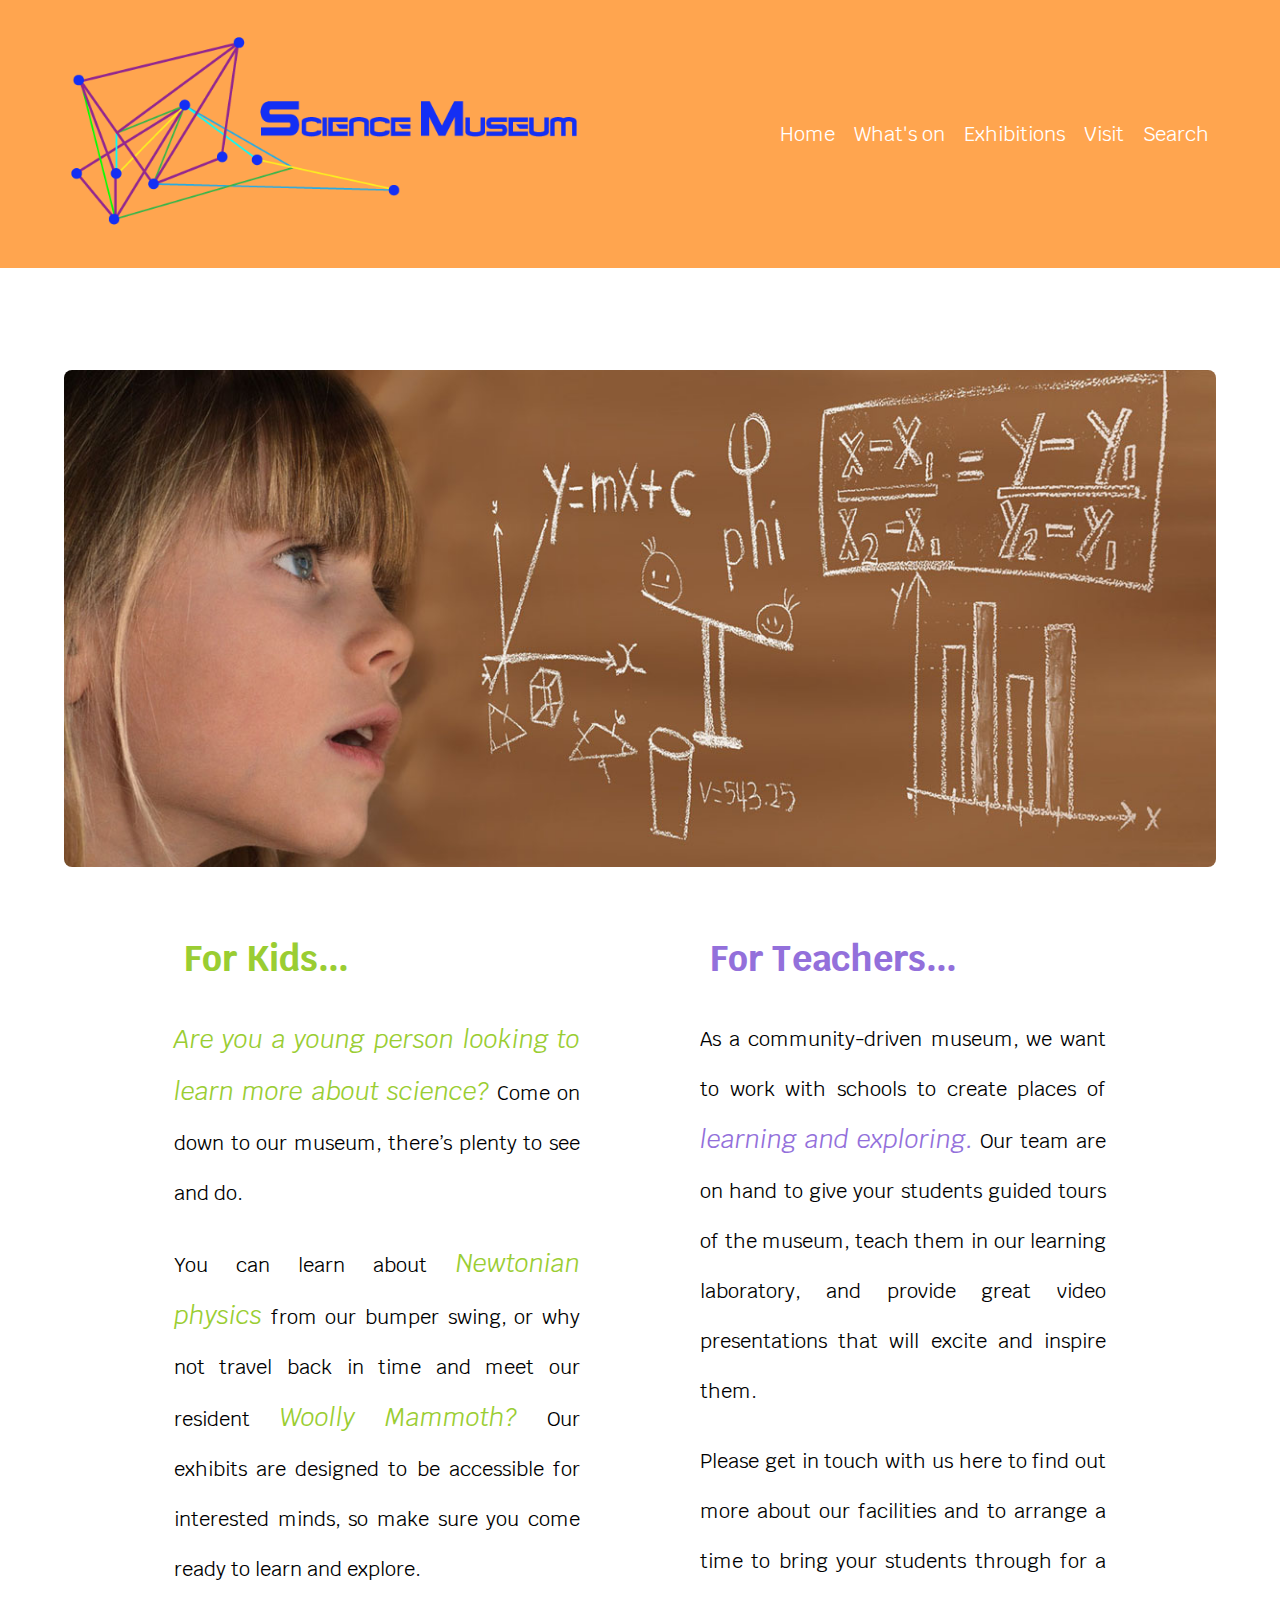
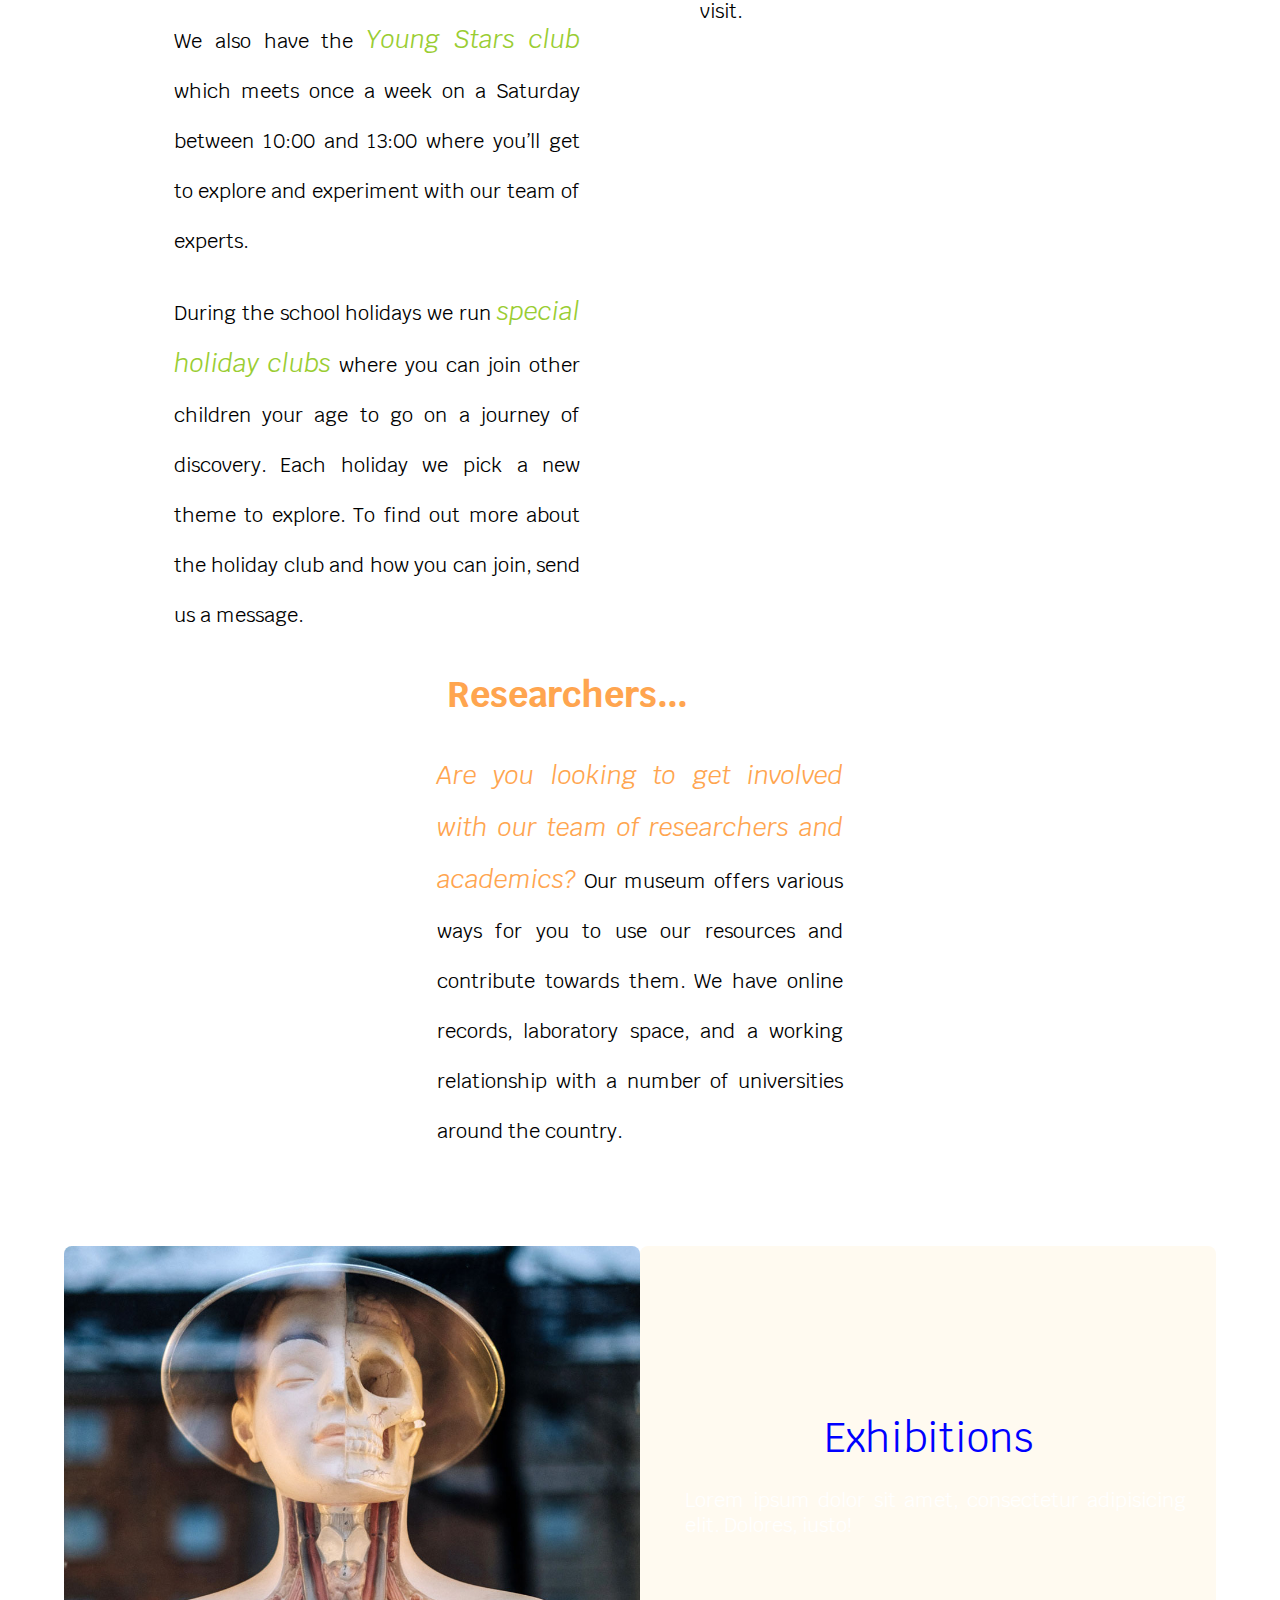
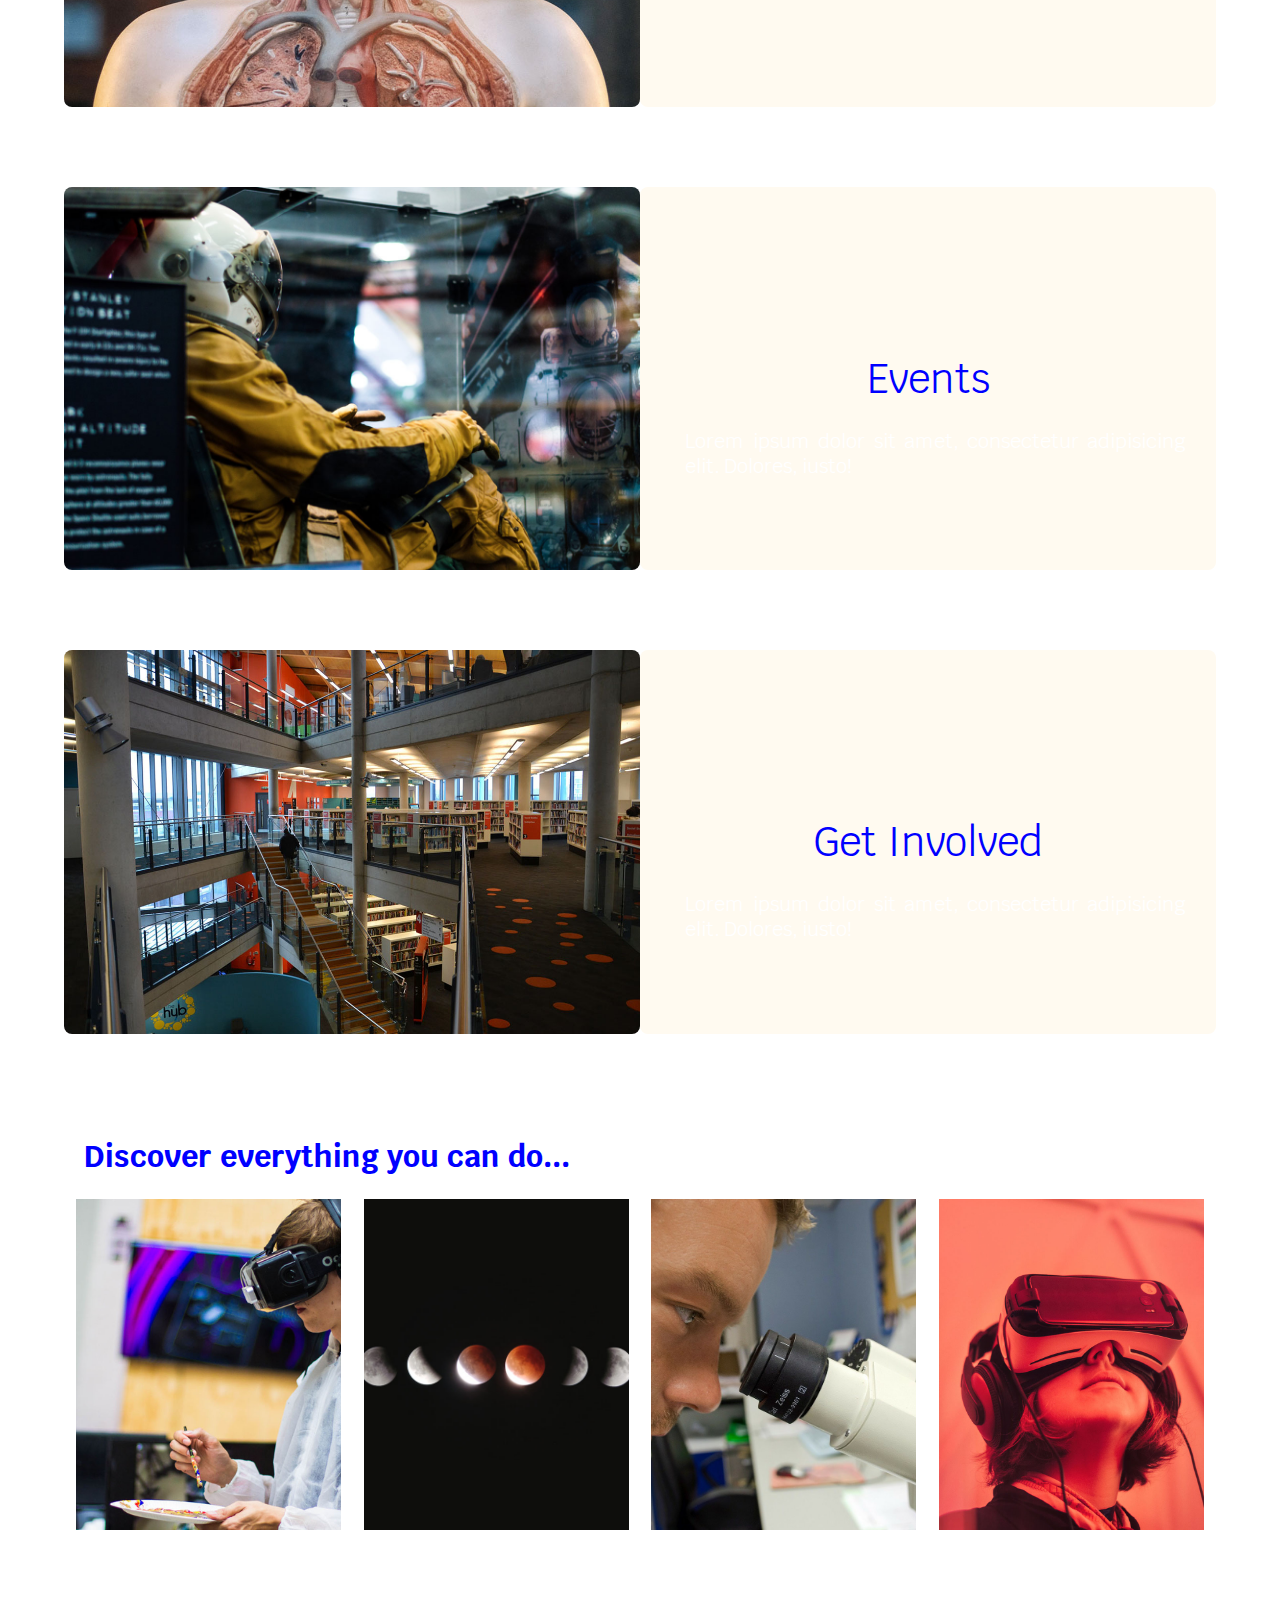
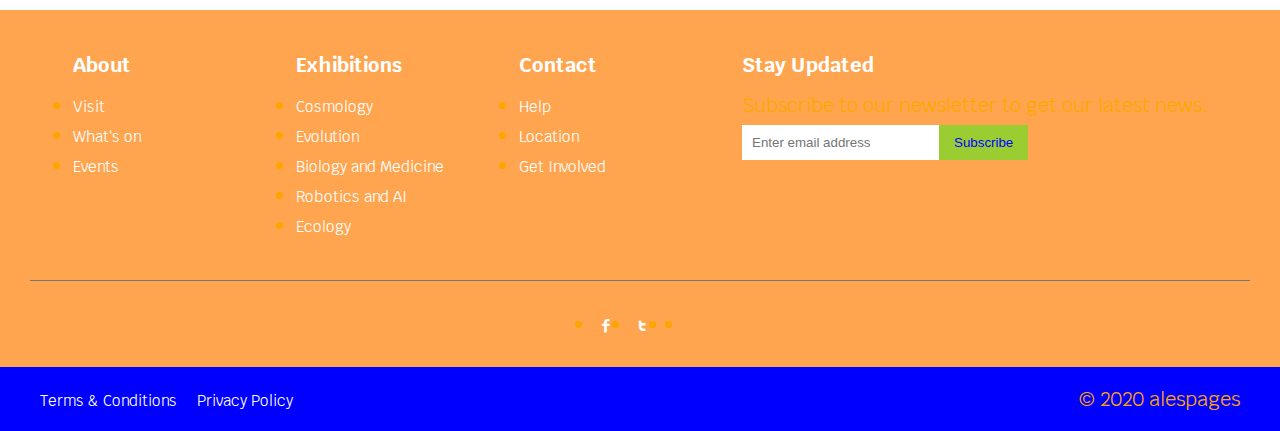
<file: project/index.html>
<!DOCTYPE html>
<html lang="en">
<head>
      <meta charset="utf-8">
      <meta name="description" content="Community Science Museum home page">
      <meta name="keywords" content="science, museum, community, learn">
      <meta name="author" content="Maria Baez">
      <meta name="viewport" content="width=device-width,initial-scale=1,maximum-scale=1,user-scalable=no">
      <link rel="stylesheet" type="text/css" href="css/styles1.css">
      <link rel="stylesheet" type="text/css" href="css/fontello.css">
      <link href="https://fonts.googleapis.com/css2?family=Krub:ital,wght@0,300;1,700&display=swap" rel="stylesheet">
      <title>Home page</title>
</head>
<body>
     <header class="header">
          <div class="container logo-nav-container">
            <div class="logo">
                  <img src="images/logo.png"  alt="" title="">
            </div>
              <span class="menu-icon">Ver menu</span>
               <nav class="navigation">
                 <ul>
                  <li><a href="index.html">Home</a></li>
                  <li><a href="event.html">What's on</a></li>
                  <li><a href="exhibitions.html">Exhibitions</a></li>
                  <li><a href="visit.html">Visit</a></li>
                  <li><a href="Search">Search</a></li> 
                  </ul>   
               </nav>   
          </div> 
     </header>
     
     <main class="main">
           <section>
                 <div class="slider">
                       <ul>
                             <li><img src="images/for-kids.jpg" alt=""></li>
                             
                             <li><img src="images/teachers2.jpg" alt=""></li>
                             
                             <li><img src="images/reasearch2.jpg" alt=""></li>
                             
                       </ul>
                 </div>
           </section>
            <section class="container-sec" >
                  <div class="info-home">
                      <div class="kd-info">
                       <h1>For Kids...</h1>
                        <p><em>Are you a young person looking to learn more about science?</em> Come on down to our museum, there’s plenty to see and do.</p>
                        <p>You can learn about<em> Newtonian physics</em> from our bumper swing, or why not travel back in time and meet our resident <em>Woolly Mammoth?</em> Our exhibits are designed to be accessible for interested minds, so make sure you come ready to learn and explore.</p>
                        <p>We also have the <em>Young Stars club</em> which meets once a week on a Saturday between 10:00 and 13:00 where you’ll get to explore and experiment with our team of experts.</p>
                        <p>During the school holidays we run <em>special holiday clubs</em> where you can join other children your age to go on a journey of discovery. Each holiday we pick a new theme to explore. To find out more about the holiday club and how you can join, send us a message.</p>
                        </div>
                  </div>
                  <div class="info-home">
                      <div class="tc-info">
                       <h1>For Teachers...</h1>
                        <p>As a community-driven museum, we want to work with schools to create places of <em>learning and exploring.</em> Our team are on hand to give your students guided tours of the museum, teach them in our learning laboratory, and provide great video presentations that will excite and inspire them.</p>
                        <p>Please get in touch with us here to find out more about our facilities and to arrange a time to bring your students through for a visit.</p>
                        </div>
                  </div>
                  <div class="info-home">
                      <div class="rs-info">
                       <h1>Researchers...</h1>
                        <p><em>Are you looking to get involved with our team of researchers and academics?</em> Our museum offers various ways for you to use our resources and contribute towards them. We have online records, laboratory space, and a working relationship with a number of universities around the country.</p>
                        </div>
                  </div>
            </section>   
        
          <section class="container-sec">
               <div class="container-sec">
                     <img src="images/gallery.jpg" alt="" class="img-sec">
                     <div class="content-txt">
                           <a href="exhibitions.html"”>Exhibitions</a>
                           <p>Lorem ipsum dolor sit amet, consectetur adipisicing elit. Dolores, iusto!</p>
                     </div>
               </div>   
          </section> 
          
          <section class="container-sec">
               <div class="container-sec">
                     <img src="images/event1.jpg" alt="" class="img-sec">
                     <div class="content-txt">
                           <a href="event.html"”>Events</a>
                           <p>Lorem ipsum dolor sit amet, consectetur adipisicing elit. Dolores, iusto!</p>
                     </div>
                     
               </div>   
          </section> 
          
          <section class="container-sec">
               <div class="container-sec">
                     <img src="images/library.jpg" alt="" class="img-sec">
                     <div class="content-txt">
                           <a href="involved.html"”>Get Involved</a>
                           <p>Lorem ipsum dolor sit amet, consectetur adipisicing elit. Dolores, iusto!</p>
                     </div>
                     
               </div>   
          </section> 
          
          
          
          <section class="portafolio">
               <div class="sec-container">
                   <h3>Discover everything you can do...</h3>
                   <div class="gallery-port">
                         <div class="img-port">
                               <img src="images/event2.jpg" alt="">
                               
                         </div>
                         <div class="img-port">
                               <img src="images/event3.jpg" alt="">
                               
                         </div>
                         <div class="img-port">
                               <img src="images/event7.jpg" alt="">
                               
                         </div>
                         <div class="img-port">
                               <img src="images/event9.jpg" alt="">
                               
                         </div>
                         
                         
                   </div>
               </div>
          </section>
               </main>
     
    <footer>
      <!-- Footer main -->
      <section class="ft-main">
        <div class="ft-main-item">
          <h2 class="ft-title">About</h2>
          <ul>
            <li><a href="visit.html">Visit</a></li>    
            <li><a href="event.html">What's on</a></li>
            <li><a href="#">Events</a></li>
          </ul>
        </div>
        <div class="ft-main-item">
          <h2 class="ft-title">Exhibitions</h2>
          <ul>
            <li><a href="cosmology.html">Cosmology</a></li>
            <li><a href="evolution.html">Evolution</a></li>
            <li><a href="biology.html">Biology and Medicine</a></li>
            <li><a href="ai.html">Robotics and AI</a></li>
            <li><a href="ecology.html">Ecology</a></li>
          </ul>
        </div>
        <div class="ft-main-item">
          <h2 class="ft-title">Contact</h2>
          <ul>
            <li><a href="#">Help</a></li>
            <li><a href="visit.html">Location</a></li>
            <li><a href="involved.html">Get Involved</a></li>
          </ul>
        </div>
        <div class="ft-main-item">
          <h2 class="ft-title">Stay Updated</h2>
          <p>Subscribe to our newsletter to get our latest news.</p>
          <form>
            <input type="email" name="email" placeholder="Enter email address">
            <input type="submit" value="Subscribe">
          </form>
        </div>
      </section>
     
      <!-- Footer social -->
      <section class="ft-social">
        <ul class="ft-social-list">
           <li><a href="#"><i class="icon-facebook"></i></a></li>
          <li><a href="#"><i class="icon-twitter"></i></a></li>
          <li><a href="#"><i class="icon-instagram"></i></a></li>
          <li><a href="#"><i class="icon-github"></i></a></li>
        </ul>
      </section>
     
      <!-- Footer legal -->
      <section class="ft-legal">
        <ul class="ft-legal-list">
          <li><a href="#">Terms &amp; Conditions</a></li>
          <li><a href="#">Privacy Policy</a></li>
          <li>&copy; 2020 alespages</li>
        </ul>
      </section>
    </footer>
</body>

</html>
</file>
<file: project/css/styles1.css>
@import url(home-page.css);
@import url(exhibitions.css);
@import url(visit.css);
@import url(events.css);
@import url(subtitles.css);

* {
      margin: 0;
      padding: 0;  
      box-sizing: border-box;

}

body{
      font-family: 'Krub', sans-serif;
      font-size: 20px;
      line-height: 25px;
      color: black;
      background: #fff;

}

.container {
      width: 90%;
      max-width: 1200px;
      margin: 0 auto;
      
}

/*HEADER*/

.header {
      background: #FFA54F;
      color: white;
      padding: 30px 0;
      position: fixed;
      left: 0;
      top: 0;
      width: 100%
          
}

.header a {
      color: #fff;
      text-decoration: none;
}
.logo-nav-container {
      display: flex;
      justify-content: space-between;
      align-items: center;
      flex-wrap: wrap;
}

.logo img {
      width: 80%;
      
}

.menu-icon {
      display: none;
}
.navigation ul {
      margin: 0;
      padding: 0;
      list-style: none;
      
}

.navigation ul li {
      display: inline-block;
}

.navigation ul li a {
      display: block;
      padding: 8px 7px;
      transition: all 0.4s linear;
      border-radius:  5px;
}

.navigation ul li a:hover {
      background: #9ACD32;
      color: #0000FF;
      text-decoration: none;
   
      
}
/*MAIN*/

.main {
      padding-top: 370px;
      padding-bottom: 60px;
      width: 90%;
      max-width: 1200px;
      margin: auto;
      overflow: hidden;
}

/*FOOTER*/
footer {
    background-color: #FFA54F;
    color: #FFA500;
    line-height: 1.5;
      
}
footer a {
    text-decoration: none;
    color: #fff;
      font-size: 15px;
}
a:hover {
    text-decoration: underline;
}
.ft-title {
    color: #fff;
    
    font-size: 20px;
    padding-bottom: 0.625rem;
}

.ft-main {
    padding: 1.25rem 1.875rem;
    display: flex;
    flex-wrap: wrap;
      text-align: 
}
.ft-main-item {
    padding: 1.25rem;
    min-width: 200px;
}

@media only screen and (min-width: 477px) {
    .ft-main {
        justify-content: space-around;
    }
}
@media only screen and (min-width: 1240px ) {
    .ft-main {
        justify-content: space-evenly;
    }
}

form {
    display: flex;
    flex-wrap: wrap;
}
input[type="email"] {
    border: 0;
    padding: 0.625rem;
    margin-top: 0.3125rem;
}
input[type="submit"] {
    background-color: #9ACD32;
    color: #0000FF;
    cursor: pointer;
    border: 0;
    padding: 0.625rem 0.9375rem;
    margin-top: 0.3125rem;
}

.ft-social {
    padding: 0 1.875rem 1.25rem;
}
.ft-social-list {
    display: flex;
    justify-content: center;
    border-top: 1px #777 solid; 
    padding-top: 1.25rem;
}
.ft-social-list li {
    margin: 0.5rem;
    font-size: 1.25rem;
}

.ft-legal {
    padding: 0.9375rem 1.875rem;
    background-color: #0000FF;
}
.ft-legal-list {
    width: 100%;
    display: flex;
    flex-wrap: wrap;
      list-style: none;
}
.ft-legal-list li {
    margin: 0.125rem 0.625rem;
    white-space: nowrap;
}
/* one before the last child */
.ft-legal-list li:nth-last-child(2) {
    flex: 1;       /* same as flex-grow: 1; */
}
</file>
<file: project/css/fontello.css>
@font-face {
  font-family: 'fontello';
  src: url('../font/fontello.eot?75906465');
  src: url('../font/fontello.eot?75906465#iefix') format('embedded-opentype'),
       url('../font/fontello.woff2?75906465') format('woff2'),
       url('../font/fontello.woff?75906465') format('woff'),
       url('../font/fontello.ttf?75906465') format('truetype'),
       url('../font/fontello.svg?75906465#fontello') format('svg');
  font-weight: normal;
  font-style: normal;
}
/* Chrome hack: SVG is rendered more smooth in Windozze. 100% magic, uncomment if you need it. */
/* Note, that will break hinting! In other OS-es font will be not as sharp as it could be */
/*
@media screen and (-webkit-min-device-pixel-ratio:0) {
  @font-face {
    font-family: 'fontello';
    src: url('../font/fontello.svg?75906465#fontello') format('svg');
  }
}
*/
 
 [class^="icon-"]:before, [class*=" icon-"]:before {
  font-family: "fontello";
  font-style: normal;
  font-weight: normal;
  speak: never;
 
  display: inline-block;
  text-decoration: inherit;
  width: 1em;
  margin-right: .2em;
  text-align: center;
  /* opacity: .8; */
 
  /* For safety - reset parent styles, that can break glyph codes*/
  font-variant: normal;
  text-transform: none;
 
  /* fix buttons height, for twitter bootstrap */
  line-height: 1em;
 
  /* Animation center compensation - margins should be symmetric */
  /* remove if not needed */
  margin-left: .2em;
 
  /* you can be more comfortable with increased icons size */
  /* font-size: 120%; */
 
  /* Font smoothing. That was taken from TWBS */
  -webkit-font-smoothing: antialiased;
  -moz-osx-font-smoothing: grayscale;
 
  /* Uncomment for 3D effect */
  /* text-shadow: 1px 1px 1px rgba(127, 127, 127, 0.3); */
}
 
.icon-menu:before { content: '\f0c9'; } /* '' */
.icon-twitter:before { content: '\f302'; } /* '' */
.icon-facebook:before { content: '\f30c'; } /* '' */
.icon-pinterest:before { content: '\f312'; } /* '' */
</file>
